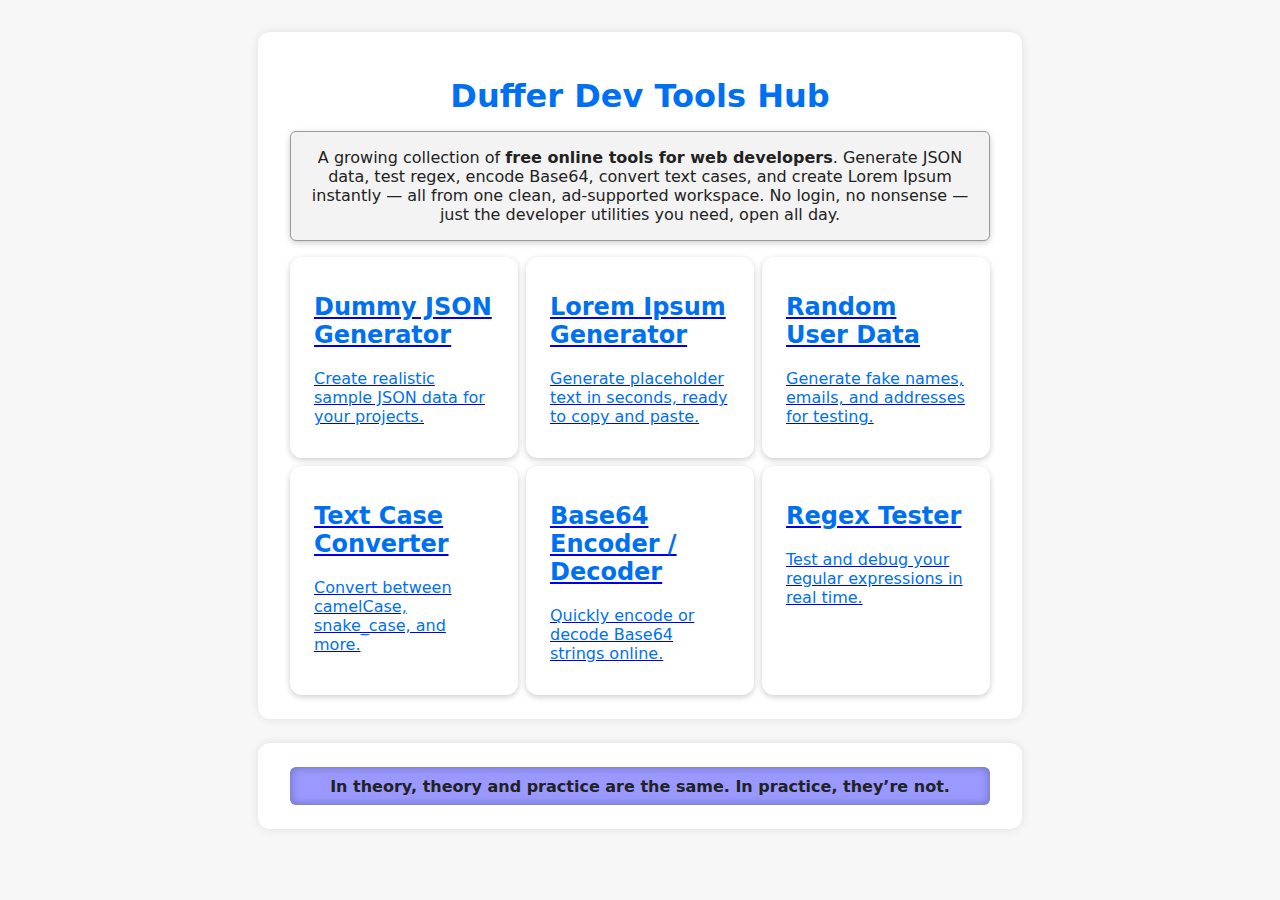
<file: index.html>
<!DOCTYPE html>
<html lang="en">

<head>
  <script async src="https://pagead2.googlesyndication.com/pagead/js/adsbygoogle.js?client=ca-pub-6134554981366683"
    crossorigin="anonymous"></script>
  <meta charset="UTF-8" />
  <meta name="viewport" content="width=device-width, initial-scale=1.0" />
  <meta name="description"
    content="Free online tools for web developers: JSON generator, Lorem Ipsum, regex tester, text case converter, Base64 encoder, and fake user data generator." />
  <title>Free Online Tools for Web Developers – JSON, Lorem Ipsum, Regex & More</title>

  <link rel="stylesheet" href="/assets/css/devtools.css">
</head>

<body class="homepage">
  <main class="container">

    <section class="">
      <!-- Header -->
      <h1 class="">Duffer Dev Tools Hub</h1>
      <!-- Intro paragraph -->

      <script async src="https://pagead2.googlesyndication.com/pagead/js/adsbygoogle.js?client=ca-pub-6134554981366683"
        crossorigin="anonymous"></script>
      <!-- Under-title -->
      <ins class="adsbygoogle" style="display:block" data-ad-client="ca-pub-6134554981366683" data-ad-slot="7970814383"
        data-ad-format="auto" data-full-width-responsive="true"></ins>
      <script>
        (adsbygoogle = window.adsbygoogle || []).push({});
      </script>

      <p class="intro-text">
        A growing collection of <strong>free online tools for web developers</strong>.
        Generate JSON data, test regex, encode Base64, convert text cases, and create Lorem Ipsum instantly —
        all from one clean, ad-supported workspace.
        No login, no nonsense — just the developer utilities you need, open all day.
      </p>
    </section>

    <!-- Grid of tools -->
    <main class="grid">
      <!-- Tool 1 -->
      <a href="./apps/json-generator.html" class="card">
        <h2 class="link-heading">Dummy JSON Generator</h2>
        <p class="link-text">Create realistic sample JSON data for your projects.</p>
      </a>

      <!-- Tool 2 -->
      <a href="./apps/lorem-ipsum.html" class="card">
        <h2 class="link-heading">Lorem Ipsum Generator</h2>
        <p class="link-text">Generate placeholder text in seconds, ready to copy and paste.</p>
      </a>

      <!-- Tool 3 -->
      <a href="./apps/random-user.html" class="card">
        <h2 class="link-heading">Random User Data</h2>
        <p class="link-text">Generate fake names, emails, and addresses for testing.</p>
      </a>

      <!-- Tool 4 -->
      <a href="./apps/text-case-converter.html" class="card">
        <h2 class="link-heading">Text Case Converter</h2>
        <p class="link-text">Convert between camelCase, snake_case, and more.</p>
      </a>

      <!-- Tool 5 -->
      <a href="./apps/base64.html" class="card">
        <h2 class="link-heading">Base64 Encoder / Decoder</h2>
        <p class="link-text">Quickly encode or decode Base64 strings online.</p>
      </a>

      <!-- Tool 6 -->
      <a href="./apps/regex-tester.html" class="card">
        <h2 class="link-heading">Regex Tester</h2>
        <p class="link-text">Test and debug your regular expressions in real time.</p>
      </a>
    </main>
  </main>

  <script async src="https://pagead2.googlesyndication.com/pagead/js/adsbygoogle.js?client=ca-pub-6134554981366683"
    crossorigin="anonymous"></script>
  <!-- over-wisdom -->
  <ins class="adsbygoogle" style="display:block" data-ad-client="ca-pub-6134554981366683" data-ad-slot="5344651048"
    data-ad-format="auto" data-full-width-responsive="true"></ins>
  <script>
    (adsbygoogle = window.adsbygoogle || []).push({});
  </script>

  <div id="wisdomDisplay" class="wisdom-box container"></div>
  <script src="/wisdoms/wisdom.js"></script>

</body>

</html>
</file>
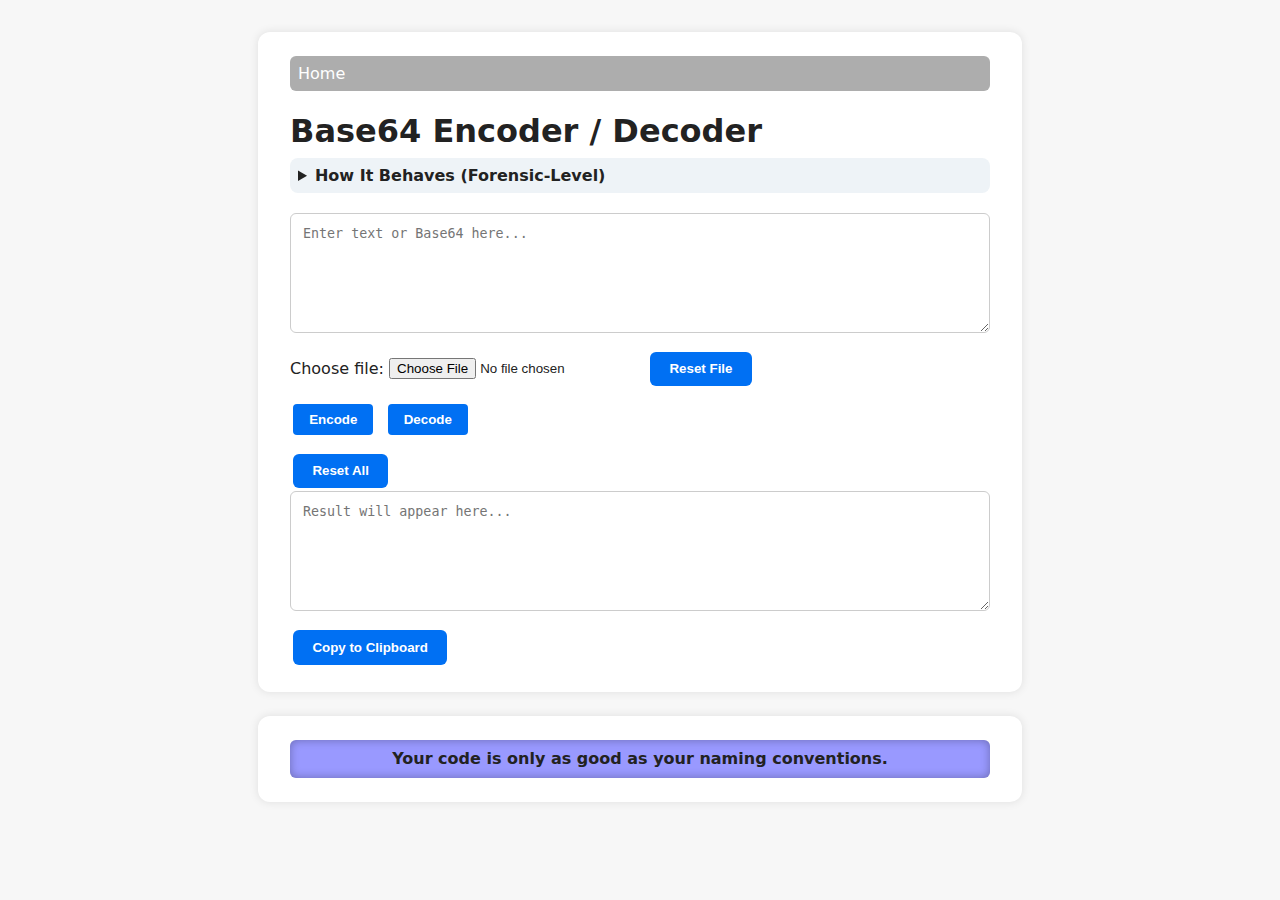
<file: apps/base64.html>
<!DOCTYPE html>
<html lang="en">

<head>
  <script async src="https://pagead2.googlesyndication.com/pagead/js/adsbygoogle.js?client=ca-pub-6134554981366683"
    crossorigin="anonymous"></script>
  <meta charset="UTF-8">
  <meta name="viewport" content="width=device-width, initial-scale=1.0">
  <title>Base64 Encoder/Decoder</title>
  <link rel="stylesheet" href="/assets/css/devtools.css">
</head>

<body>
  <div class="container">
    <a href="/" class="homelink">Home</a>
    <h1>Base64 Encoder / Decoder</h1>

    <script async src="https://pagead2.googlesyndication.com/pagead/js/adsbygoogle.js?client=ca-pub-6134554981366683"
      crossorigin="anonymous"></script>
    <!-- Under-title -->
    <ins class="adsbygoogle" style="display:block" data-ad-client="ca-pub-6134554981366683" data-ad-slot="7970814383"
      data-ad-format="auto" data-full-width-responsive="true"></ins>
    <script>
      (adsbygoogle = window.adsbygoogle || []).push({});
    </script>

    <details class="info-box">
      <summary><strong>How It Behaves (Forensic-Level)</strong></summary>
      <div class="info-content">
        <p><strong>Encoding:</strong> When you encode text or upload a file, this app converts its bytes into Base64
          using <code>btoa()</code>. Files are read as binary (ArrayBuffer) and safely converted to Base64 chunks.</p>
        <p><strong>Decoding:</strong> When you decode, it first checks if your Base64 string represents binary or UTF-8
          text.
          - If it looks like printable UTF-8, it’s returned as plain text.
          - Otherwise, it’s treated as binary, and you can download it as a file.
          Invalid Base64 strings are caught with error messages.</p>
        <p><strong>Safety limits:</strong> Files are capped at ~1 MB. This keeps browser memory safe and prevents
          slowdowns.
          You can paste larger Base64 strings, but decoding binary beyond ~1 MB may fail in some browsers.</p>
      </div>
    </details>

    <div class="input-section">
      <textarea id="input" placeholder="Enter text or Base64 here..."></textarea>
    </div>
    <div class="file-section">
      <label for="fileInput">Choose file:</label>
      <input type="file" id="fileInput" />
      <button id="resetFile" type="button">Reset File</button>
      <div id="fileInfo" style="font-size:0.9em; color:#555; margin-top:4px;"></div>
    </div>

    <div class="controls">
      <button id="encode">Encode</button>
      <button id="decode">Decode</button>
    </div>

    <div class="reset-row">
      <button id="resetAll">Reset All</button>
    </div>


    <div class="output-section">
      <textarea id="output" placeholder="Result will appear here..." readonly></textarea>
      <div class="buttons">
        <button id="copyOutput">Copy to Clipboard</button>
        <!-- <button id="downloadOutput" style="display:block;">Download File</button> -->
        <a href id="downloadOutput" style="display:none;">Download File</a>
      </div>
    </div>
  </div>

  <script async src="https://pagead2.googlesyndication.com/pagead/js/adsbygoogle.js?client=ca-pub-6134554981366683"
    crossorigin="anonymous"></script>
  <!-- over-wisdom -->
  <ins class="adsbygoogle" style="display:block" data-ad-client="ca-pub-6134554981366683" data-ad-slot="5344651048"
    data-ad-format="auto" data-full-width-responsive="true"></ins>
  <script>
    (adsbygoogle = window.adsbygoogle || []).push({});
  </script>

  <div id="wisdomDisplay" class="wisdom-box container"></div>
  <script src="/wisdoms/wisdom.js"></script>

  <script src="/assets/js/base64.js"></script>
</body>

</html>
</file>
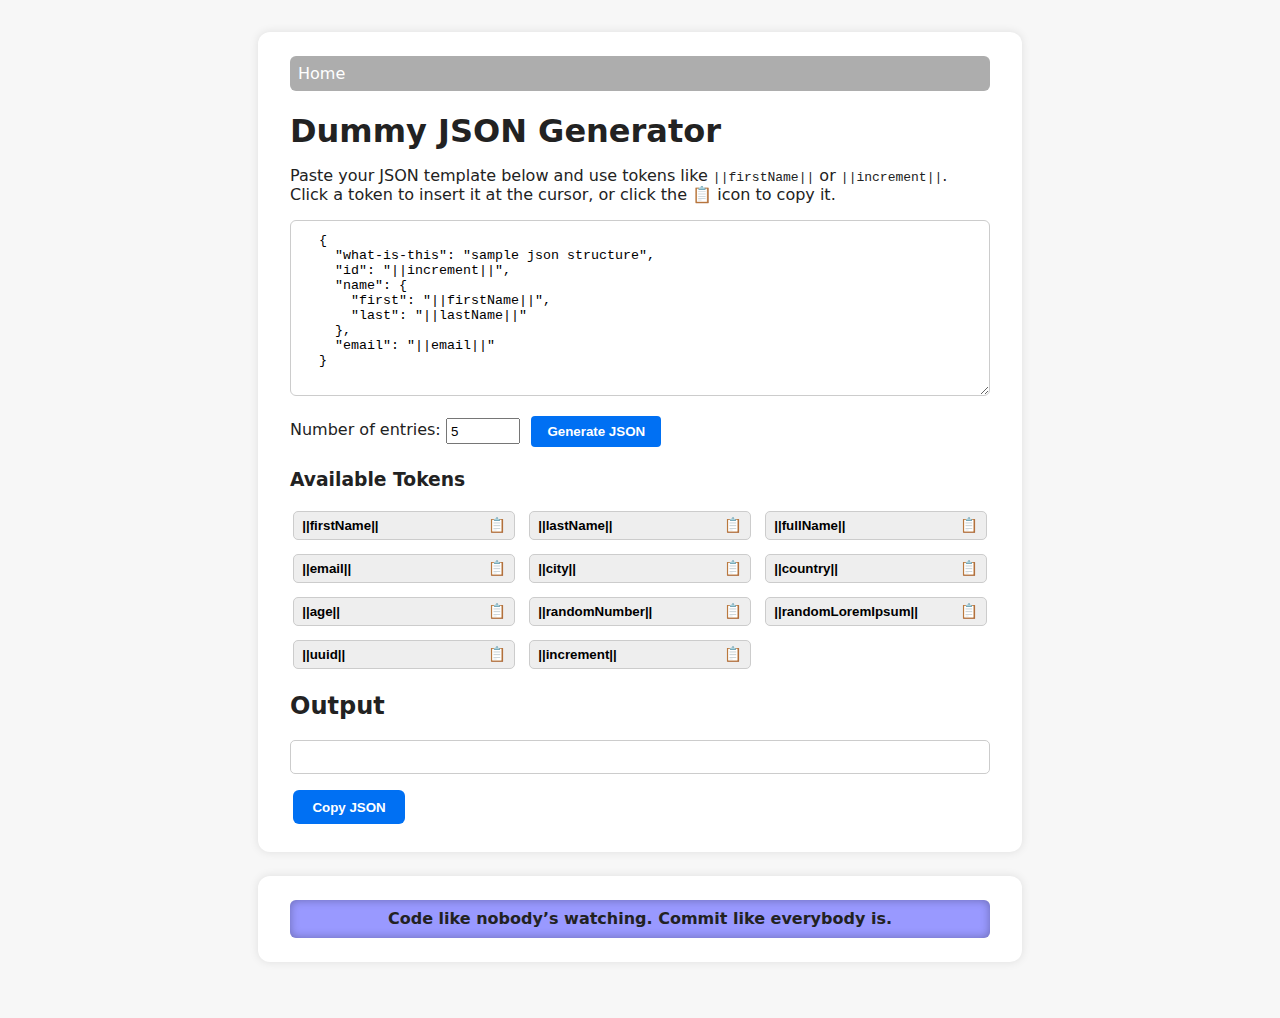
<file: apps/json-generator.html>
<!DOCTYPE html>
<html lang="en">

<head>
  <script async src="https://pagead2.googlesyndication.com/pagead/js/adsbygoogle.js?client=ca-pub-6134554981366683"
    crossorigin="anonymous"></script>
  <meta charset="UTF-8">
  <meta name="viewport" content="width=device-width, initial-scale=1.0">
  <title>Dummy JSON Generator</title>
  <meta name="description"
    content="Generate dummy JSON for testing APIs or front-end development. Use templates and tokens to create realistic data.">

  <link rel="stylesheet" href="/assets/css/devtools.css">
</head>

<body>
  <main class="container">
    <a href="/" class="homelink">Home</a>
    <h1>Dummy JSON Generator</h1>

    <script async src="https://pagead2.googlesyndication.com/pagead/js/adsbygoogle.js?client=ca-pub-6134554981366683"
      crossorigin="anonymous"></script>
    <!-- Under-title -->
    <ins class="adsbygoogle" style="display:block" data-ad-client="ca-pub-6134554981366683" data-ad-slot="7970814383"
      data-ad-format="auto" data-full-width-responsive="true"></ins>
    <script>
      (adsbygoogle = window.adsbygoogle || []).push({});
    </script>

    <p>Paste your JSON template below and use tokens like <code>||firstName||</code> or <code>||increment||</code>.
      Click a token to insert it at the cursor, or click the 📋 icon to copy it.</p>

    <textarea id="template" rows="10">
  {
    "what-is-this": "sample json structure",
    "id": "||increment||",
    "name": {
      "first": "||firstName||",
      "last": "||lastName||"
    },
    "email": "||email||"
  }</textarea>

    <div class="controls">
      <label>Number of entries:
        <input id="count" type="number" value="5" min="1" max="1000">
      </label>
      <button id="generate">Generate JSON</button>
    </div>

    <h3>Available Tokens</h3>
    <div class="tokens">
      <div class="token-grid">
        <button class="token-btn" data-token="||firstName||" title="Random first name">||firstName|| <span
            class="copy-icon">📋</span></button>
        <button class="token-btn" data-token="||lastName||" title="Random last name">||lastName|| <span
            class="copy-icon">📋</span></button>
        <button class="token-btn" data-token="||fullName||" title="Random full name">||fullName|| <span
            class="copy-icon">📋</span></button>
        <button class="token-btn" data-token="||email||" title="Random email">||email|| <span
            class="copy-icon">📋</span></button>
        <button class="token-btn" data-token="||city||" title="Random city">||city|| <span
            class="copy-icon">📋</span></button>
        <button class="token-btn" data-token="||country||" title="Random country">||country|| <span
            class="copy-icon">📋</span></button>
        <button class="token-btn" data-token="||age||" title="Random age">||age|| <span
            class="copy-icon">📋</span></button>
        <button class="token-btn" data-token="||randomNumber||" title="Random number">||randomNumber|| <span
            class="copy-icon">📋</span></button>
        <button class="token-btn" data-token="||randomLoremIpsum||" title="Random lorem ipsum">||randomLoremIpsum||
          <span class="copy-icon">📋</span></button>
        <button class="token-btn" data-token="||uuid||" title="Random UUID">||uuid|| <span
            class="copy-icon">📋</span></button>
        <button class="token-btn" data-token="||increment||" title="Incrementing number">||increment|| <span
            class="copy-icon">📋</span></button>
      </div>
    </div>

    <div class="output-header">
      <h2>Output</h2>
    </div>

    <pre id="output"></pre>
    <button id="copy-json" title="Copy generated JSON">Copy JSON</button>
  </main>

  <script async src="https://pagead2.googlesyndication.com/pagead/js/adsbygoogle.js?client=ca-pub-6134554981366683"
    crossorigin="anonymous"></script>
  <!-- over-wisdom -->
  <ins class="adsbygoogle" style="display:block" data-ad-client="ca-pub-6134554981366683" data-ad-slot="5344651048"
    data-ad-format="auto" data-full-width-responsive="true"></ins>
  <script>
    (adsbygoogle = window.adsbygoogle || []).push({});
  </script>

  <div id="wisdomDisplay" class="wisdom-box container"></div>
  <script src="/wisdoms/wisdom.js"></script>

  <script src="/assets/js/json-generator.js"></script>
</body>

</html>
</file>
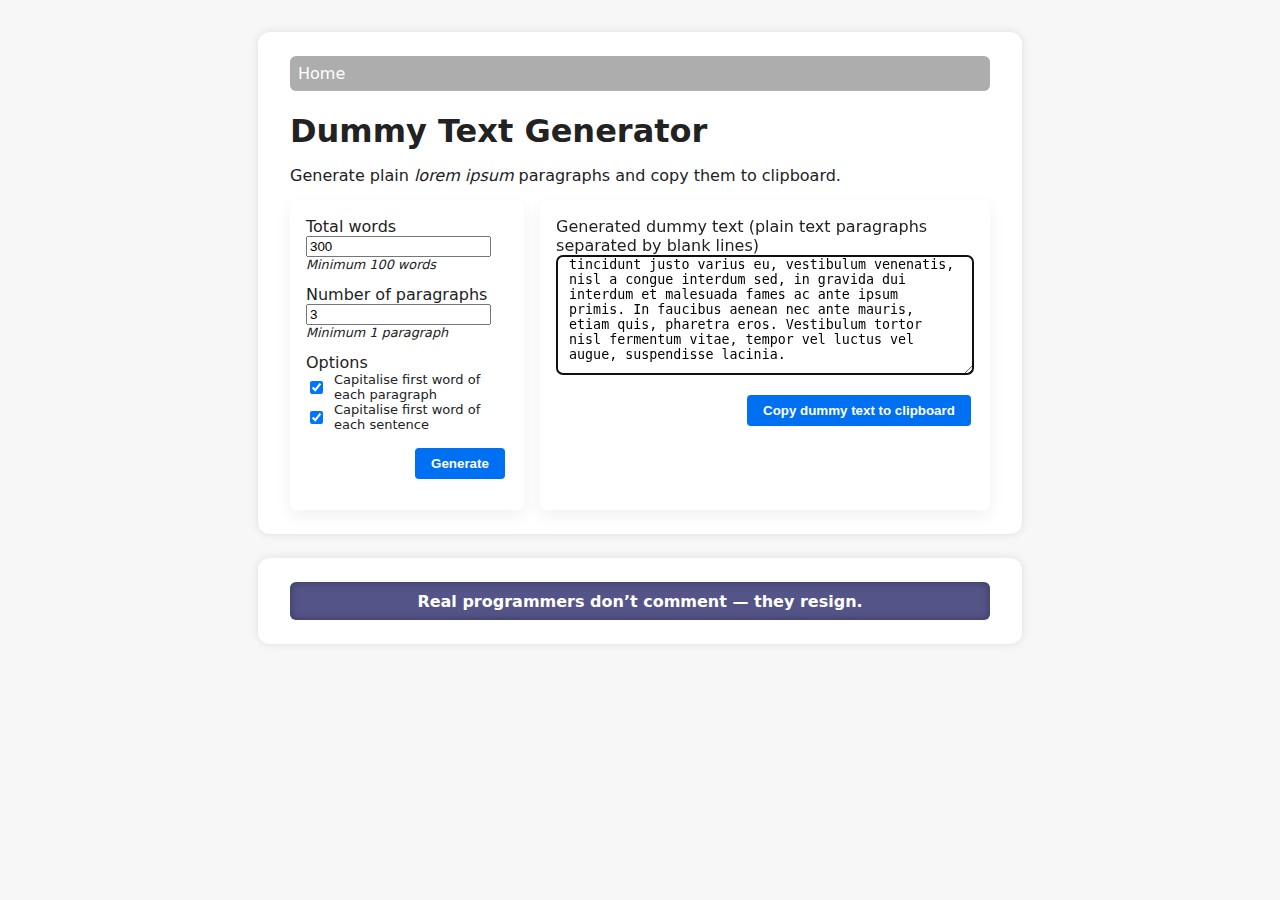
<file: apps/lorem-ipsum.html>
<!doctype html>
<html lang="en">

<head>
  <script async src="https://pagead2.googlesyndication.com/pagead/js/adsbygoogle.js?client=ca-pub-6134554981366683"
    crossorigin="anonymous"></script>
  <meta charset="utf-8" />
  <meta name="viewport" content="width=device-width,initial-scale=1" />
  <title>Dummy Text Generator</title>
  <link rel="stylesheet" href="/assets/css/devtools.css">

</head>

<body>
  <main class="container" role="main" aria-labelledby="title">
    <a href="/" class="homelink">Home</a>
    <header>
      <div>
        <h1 id="title">Dummy Text Generator</h1>

        <script async
          src="https://pagead2.googlesyndication.com/pagead/js/adsbygoogle.js?client=ca-pub-6134554981366683"
          crossorigin="anonymous"></script>
        <!-- Under-title -->
        <ins class="adsbygoogle" style="display:block" data-ad-client="ca-pub-6134554981366683"
          data-ad-slot="7970814383" data-ad-format="auto" data-full-width-responsive="true"></ins>
        <script>
          (adsbygoogle = window.adsbygoogle || []).push({});
        </script>

        <p class="lead">Generate plain <em>lorem ipsum</em> paragraphs and copy them to clipboard.</p>
      </div>
    </header>

    <section class="columns" aria-live="polite">

      <div class="column column-left">
        <div aria-label="Generator options">
          <div class="form-element-distinct">
            <label class="field" for="words">Total words</label>
            <div class="field-row">
              <input id="words" type="number" min="100" value="300" class="small" aria-describedby="wordsHelp" />
              <div class="note" id="wordsHelp">Minimum 100 words</div>
            </div>
          </div>

          <div class="form-element-distinct">
            <label class="field" for="paras">Number of paragraphs</label>
            <div class="field-row">
              <input id="paras" type="number" min="1" value="3" class="small" aria-describedby="parasHelp" />
              <div class="note" id="parasHelp">Minimum 1 paragraph</div>
            </div>
          </div>

        </div>

        <div class="form-element-distinct">
          <label class="field">Options</label>
          <div class="field-row">
            <label style="font-size:13px;color:var(--muted);display:flex;align-items:center;gap:8px">
              <input id="capitalise_paragraph" type="checkbox" checked /> Capitalise first word of each paragraph
            </label>
          </div>
          <div class="field-row">
            <label style="font-size:13px;color:var(--muted);display:flex;align-items:center;gap:8px">
              <input id="capitalise_sentence" type="checkbox" checked /> Capitalise first word of each sentence
            </label>
          </div>
        </div>
        <div class="controls" role="group" aria-label="Output controls">
          <div id="message" class="note" aria-live="polite"></div>
          <div style="flex:1"></div>
          <button id="generateBtn" class="btn btn-primary" title="Generate dummy text">Generate</button>
        </div>

        <div id="error" class="error" role="alert" hidden></div>
      </div>

      <div class="column column-right">
        <div class="output-card" aria-label="Generated output">
          <label for="output">Generated dummy text (plain text paragraphs separated by blank lines)</label>
          <textarea id="output" readonly aria-readonly="true" spellcheck="false" rows="5"></textarea>

          <div class="controls" role="group" aria-label="Output controls">
            <div id="message" class="note" aria-live="polite"></div>
            <div style="flex:1"></div>
            <button id="copyBtn" class="btn btn-ghost" title="Copy dummy text to clipboard">Copy dummy text to
              clipboard</button>
          </div>
        </div>
      </div>
    </section>
  </main>

  <script async src="https://pagead2.googlesyndication.com/pagead/js/adsbygoogle.js?client=ca-pub-6134554981366683"
    crossorigin="anonymous"></script>
  <!-- over-wisdom -->
  <ins class="adsbygoogle" style="display:block" data-ad-client="ca-pub-6134554981366683" data-ad-slot="5344651048"
    data-ad-format="auto" data-full-width-responsive="true"></ins>
  <script>
    (adsbygoogle = window.adsbygoogle || []).push({});
  </script>

  <div id="wisdomDisplay" class="wisdom-box container"></div>
  <script src="/wisdoms/wisdom.js"></script>

  <script src="/assets/js/lorem-ipsum.js"></script>
</body>

</html>
</file>
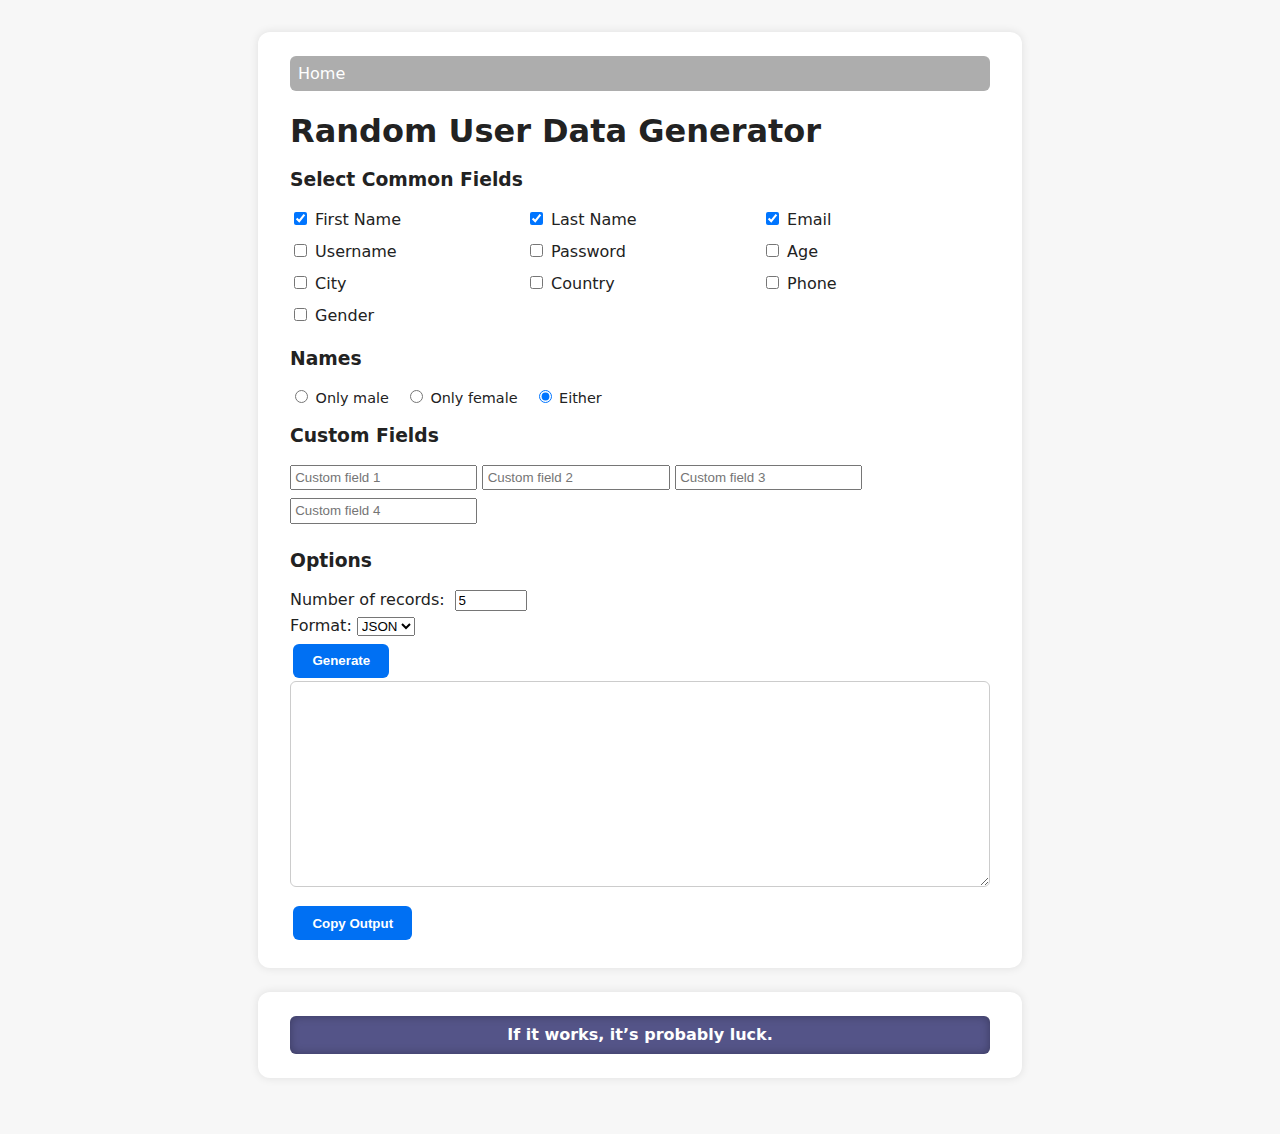
<file: apps/random-user.html>
<!DOCTYPE html>
<html lang="en">

<head>
  <script async src="https://pagead2.googlesyndication.com/pagead/js/adsbygoogle.js?client=ca-pub-6134554981366683"
    crossorigin="anonymous"></script>
  <meta charset="UTF-8">
  <title>Random User Data Generator</title>

  <link rel="stylesheet" href="/assets/css/devtools.css">
</head>

<body>
  <main class="container" role="main" aria-labelledby="title">
    <a href="/" class="homelink">Home</a>
    <h1>Random User Data Generator</h1>

    <script async src="https://pagead2.googlesyndication.com/pagead/js/adsbygoogle.js?client=ca-pub-6134554981366683"
      crossorigin="anonymous"></script>
    <!-- Under-title -->
    <ins class="adsbygoogle" style="display:block" data-ad-client="ca-pub-6134554981366683" data-ad-slot="7970814383"
      data-ad-format="auto" data-full-width-responsive="true"></ins>
    <script>
      (adsbygoogle = window.adsbygoogle || []).push({});
    </script>

    <form id="userForm">
      <h3>Select Common Fields</h3>
      <div class="controls">
        <div class="grid grid-checkboxes">
          <label><input type="checkbox" name="fields" value="firstName" checked> First Name</label>
          <label><input type="checkbox" name="fields" value="lastName" checked> Last Name</label>
          <label><input type="checkbox" name="fields" value="email" checked> Email</label>
          <label><input type="checkbox" name="fields" value="username"> Username</label>
          <label><input type="checkbox" name="fields" value="password"> Password</label>
          <label><input type="checkbox" name="fields" value="age"> Age</label>
          <label><input type="checkbox" name="fields" value="city"> City</label>
          <label><input type="checkbox" name="fields" value="country"> Country</label>
          <label><input type="checkbox" name="fields" value="phone"> Phone</label>
          <label><input type="checkbox" name="fields" value="gender"> Gender</label>
        </div>

      </div>
      <h3>Names</h3>
      <div class="gender-select">
        <label><input type="radio" name="genderOption" value="male"> Only male</label>
        <label><input type="radio" name="genderOption" value="female"> Only female</label>
        <label><input type="radio" name="genderOption" value="either" checked> Either</label>
      </div>
      <h3>Custom Fields</h3>
      <div class="controls">
        <div class="grid-fields">
          <input type="text" placeholder="Custom field 1" class="customField">
          <input type="text" placeholder="Custom field 2" class="customField">
          <input type="text" placeholder="Custom field 3" class="customField">
          <input type="text" placeholder="Custom field 4" class="customField">
        </div>
      </div>

      <h3>Options</h3>
      <div>

        <div class="misc-option">
          Number of records:
          <input type="number" id="recordCount" value="5" min="1" max="1000">
        </div>
        <div class="misc-option">
          Format:
          <select id="outputFormat">
            <option value="json">JSON</option>
            <option value="csv">CSV</option>
            <option value="tsv">TSV</option>
          </select>
        </div>

      </div>

      <button type="button" class="btn" id="generateBtn">Generate</button>
    </form>

    <div class="output-card" aria-label="Generated output">
      <textarea id="output" readonly rows="12"></textarea>
      <button id="copyBtn" class="btn">Copy Output</button>
    </div>
  </main>

  <script async src="https://pagead2.googlesyndication.com/pagead/js/adsbygoogle.js?client=ca-pub-6134554981366683"
    crossorigin="anonymous"></script>
  <!-- over-wisdom -->
  <ins class="adsbygoogle" style="display:block" data-ad-client="ca-pub-6134554981366683" data-ad-slot="5344651048"
    data-ad-format="auto" data-full-width-responsive="true"></ins>
  <script>
    (adsbygoogle = window.adsbygoogle || []).push({});
  </script>

  <div id="wisdomDisplay" class="wisdom-box container"></div>
  <script src="/wisdoms/wisdom.js"></script>

  <script src="/assets/js/random-user.js"></script>
</body>

</html>
</file>
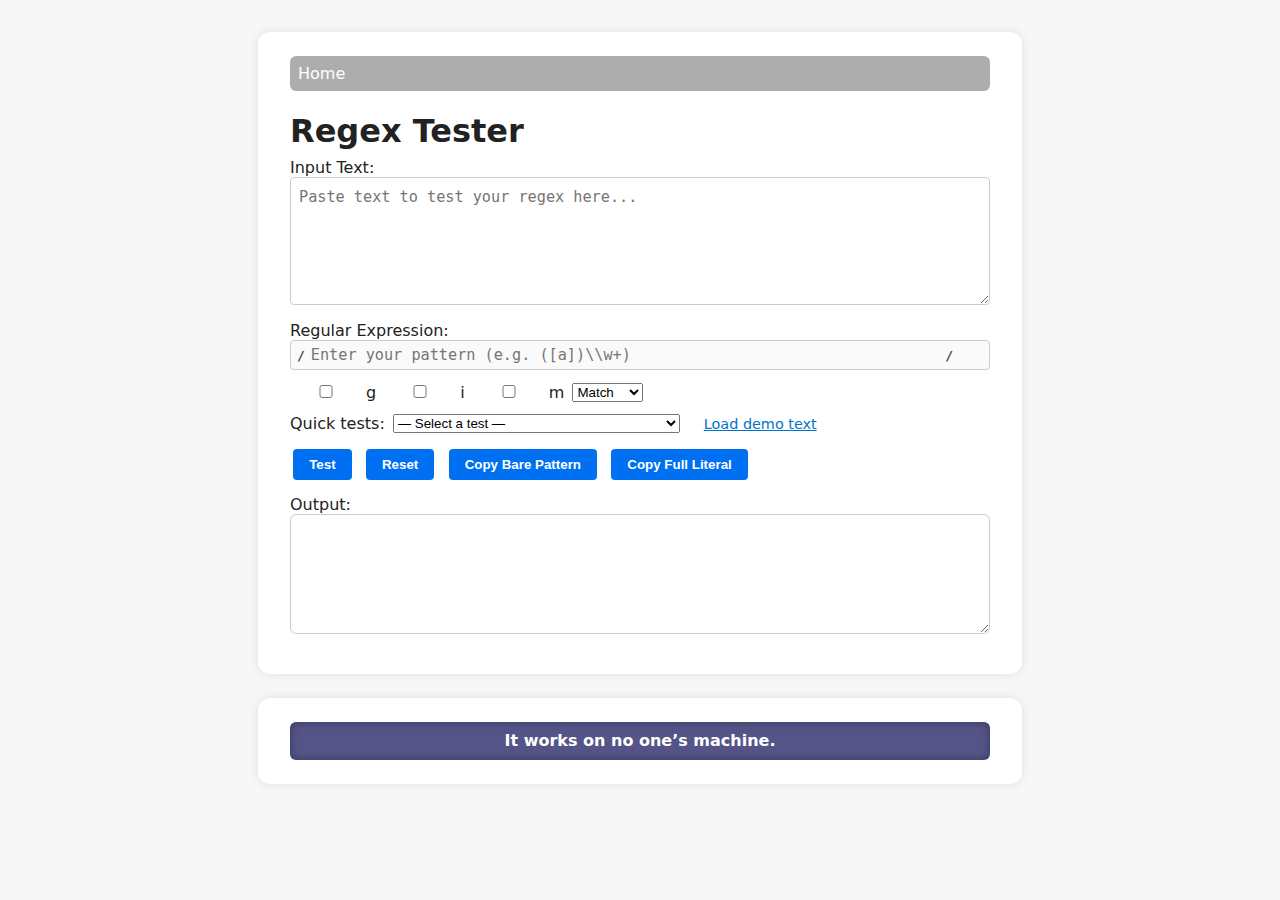
<file: apps/regex-tester.html>
<!DOCTYPE html>
<html lang="en">

<head>
  <script async src="https://pagead2.googlesyndication.com/pagead/js/adsbygoogle.js?client=ca-pub-6134554981366683"
    crossorigin="anonymous"></script>
  <meta charset="UTF-8" />
  <meta name="viewport" content="width=device-width, initial-scale=1.0" />
  <title>Regex Tester</title>

  <link rel="stylesheet" href="/assets/css/devtools.css">
</head>

<body>
  <main class="container">
    <a href="/" class="homelink">Home</a>
    <h1>Regex Tester</h1>

    <script async src="https://pagead2.googlesyndication.com/pagead/js/adsbygoogle.js?client=ca-pub-6134554981366683"
      crossorigin="anonymous"></script>
    <!-- Under-title -->
    <ins class="adsbygoogle" style="display:block" data-ad-client="ca-pub-6134554981366683" data-ad-slot="7970814383"
      data-ad-format="auto" data-full-width-responsive="true"></ins>
    <script>
      (adsbygoogle = window.adsbygoogle || []).push({});
    </script>

    <div class="row">
      <label for="inputText">Input Text:</label>
      <div class="highlight-container">
        <div id="highlightOverlay" class="highlight-overlay"></div>
        <div id="textareaWrapper">
          <textarea id="inputText" placeholder="Paste text to test your regex here..."></textarea>
        </div>
      </div>
    </div>

    <div class="row">
      <label for="regex">Regular Expression:</label>
      <div class="regex-wrapper">
        <span class="regex-delim">/</span>
        <input type="text" id="regex" placeholder="Enter your pattern (e.g. ([a])\\w+)" />
        <span class="regex-delim">/</span>
        <div id="regexFlags" class="regex-flags"></div>
      </div>

      <div class="controls">
        <label><input type="checkbox" id="flagGlobal"> g</label>
        <label><input type="checkbox" id="flagInsensitive"> i</label>
        <label><input type="checkbox" id="flagMultiline"> m</label>
        <select id="mode">
          <option value="match">Match</option>
          <option value="replace">Replace</option>
        </select>
        <input type="text" id="replacement" placeholder="Replacement text" class="hidden" />
      </div>

      <div class="controls">
        <label for="presetTests">Quick tests:</label>
        <select id="presetTests">
          <option value="">— Select a test —</option>
          <option value="upperLetters">Match: Every uppercase letter</option>
          <option value="upperWords">Match: Words starting with uppercase</option>
          <option value="vowelWords">Match: Vowel and rest of word</option>
          <option value="replaceUpper">Replace: Uppercase with #</option>
          <option value="replaceBrackets">Replace: Capitalised words in <<>> brackets</option>
          <option value="replaceVowels">Replace: Vowel+rest with @</option>
        </select>

        <a href="#" id="loadDemoText">Load demo text</a>
      </div>


      <div class="controls">
        <button id="testRegex">Test</button>
        <button id="resetAll">Reset</button>
        <button id="copyBare">Copy Bare Pattern</button>
        <button id="copyFull">Copy Full Literal</button>
      </div>
    </div>

    <div class="row">
      <label for="output">Output:</label>
      <textarea id="output" readonly></textarea>
    </div>
  </main>

  <script async src="https://pagead2.googlesyndication.com/pagead/js/adsbygoogle.js?client=ca-pub-6134554981366683"
    crossorigin="anonymous"></script>
  <!-- over-wisdom -->
  <ins class="adsbygoogle" style="display:block" data-ad-client="ca-pub-6134554981366683" data-ad-slot="5344651048"
    data-ad-format="auto" data-full-width-responsive="true"></ins>
  <script>
    (adsbygoogle = window.adsbygoogle || []).push({});
  </script>

  <div id="wisdomDisplay" class="wisdom-box container"></div>
  <script src="/wisdoms/wisdom.js"></script>
  <script src="/assets/js/regex-tester.js"></script>
</body>

</html>
</file>
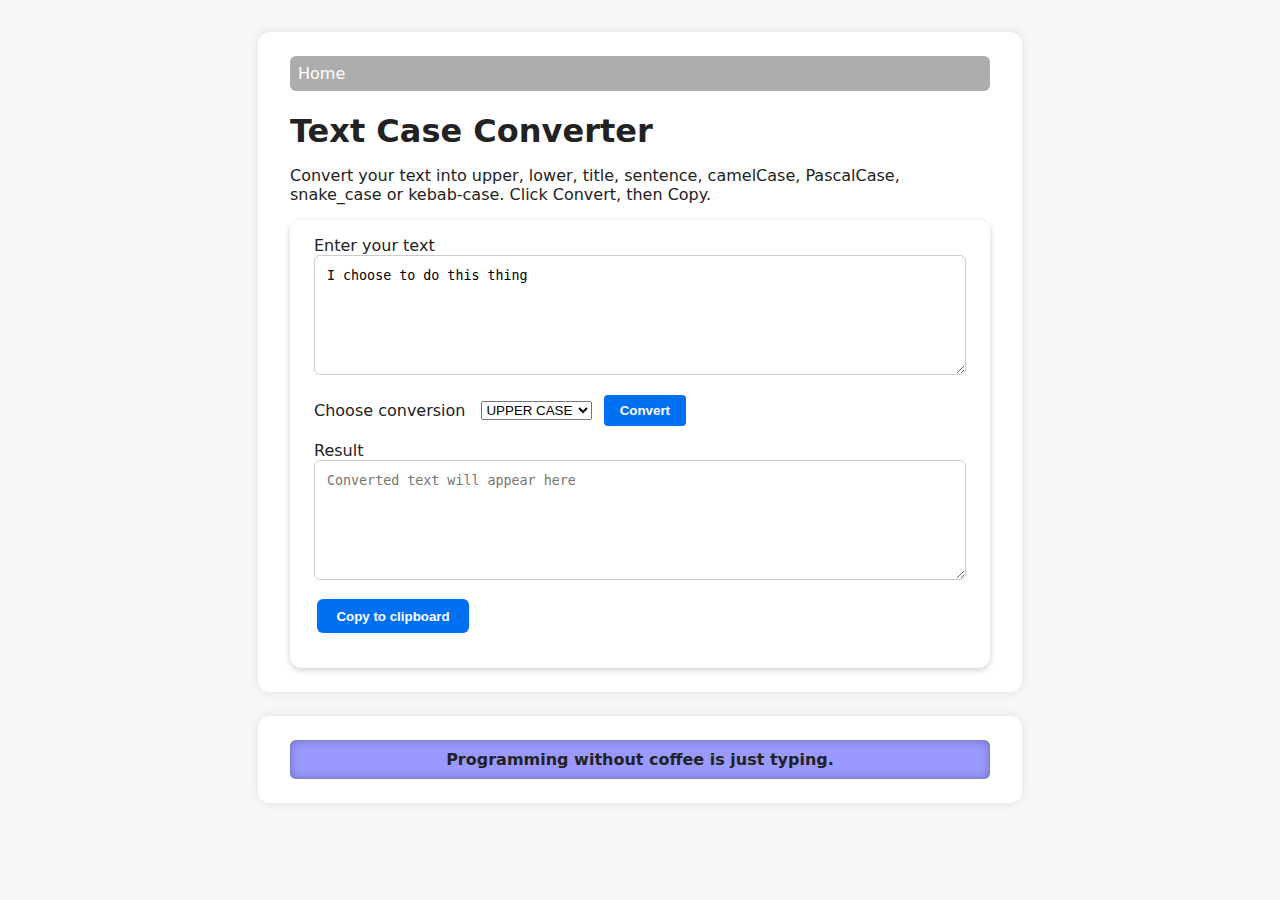
<file: apps/text-case-converter.html>
<!DOCTYPE html>
<html lang="en">

<head>
  <script async src="https://pagead2.googlesyndication.com/pagead/js/adsbygoogle.js?client=ca-pub-6134554981366683"
    crossorigin="anonymous"></script>
  <meta charset="utf-8" />
  <meta name="viewport" content="width=device-width,initial-scale=1" />
  <title>Text Case Converter</title>
  <meta name="description"
    content="Convert text into upper, lower, title, sentence, camelCase, PascalCase, snake_case and kebab-case. Copy results with one click." />

  <link rel="stylesheet" href="/assets/css/devtools.css">
</head>

<body>
  <main class="container">
    <a href="/" class="homelink">Home</a>
    <h1>Text Case Converter</h1>

    <script async src="https://pagead2.googlesyndication.com/pagead/js/adsbygoogle.js?client=ca-pub-6134554981366683"
      crossorigin="anonymous"></script>
    <!-- Under-title -->
    <ins class="adsbygoogle" style="display:block" data-ad-client="ca-pub-6134554981366683" data-ad-slot="7970814383"
      data-ad-format="auto" data-full-width-responsive="true"></ins>
    <script>
      (adsbygoogle = window.adsbygoogle || []).push({});
    </script>

    <p class="lead">Convert your text into upper, lower, title, sentence, camelCase, PascalCase, snake_case or
      kebab-case. Click Convert, then Copy.</p>

    <div class="card" role="region" aria-labelledby="tc-heading">
      <label for="inputText">Enter your text</label>
      <textarea id="inputText" placeholder="Paste or type text here…">I choose to do this thing</textarea>

      <div class="controls" style="margin-top:.75rem;">
        <label for="caseSelect" class="muted" style="margin-right:.5rem;">Choose conversion</label>
        <select id="caseSelect" aria-label="Conversion method">
          <option value="upper">UPPER CASE</option>
          <option value="lower">lower case</option>
          <option value="title">Title Case</option>
          <option value="sentence">Sentence case</option>
          <option value="camel">camelCase</option>
          <option value="pascal">PascalCase</option>
          <option value="snake">snake_case</option>
          <option value="kebab">kebab-case</option>
        </select>

        <button id="convert" aria-label="Convert text">Convert</button>
      </div>

      <div class="output-section" aria-live="polite">
        <label for="output" style="margin-top:.75rem;">Result</label>
        <textarea id="output" readonly placeholder="Converted text will appear here"></textarea>
        <button id="copyResult" class="" title="Copy result to clipboard">Copy to clipboard</button>
      </div>

      <div id="wisdom" aria-hidden="false"></div>
    </div>
  </main>

  <script async src="https://pagead2.googlesyndication.com/pagead/js/adsbygoogle.js?client=ca-pub-6134554981366683"
    crossorigin="anonymous"></script>
  <!-- over-wisdom -->
  <ins class="adsbygoogle" style="display:block" data-ad-client="ca-pub-6134554981366683" data-ad-slot="5344651048"
    data-ad-format="auto" data-full-width-responsive="true"></ins>
  <script>
    (adsbygoogle = window.adsbygoogle || []).push({});
  </script>

  <div id="wisdomDisplay" class="wisdom-box container"></div>
  <script src="/wisdoms/wisdom.js"></script>

  <script src="/assets/js/text-case-converter.js"></script>
</body>

</html>
</file>
<file: assets/css/devtools.css>
body {
  font-family: sans-serif;
  background: #f5f5f5;
  color: #333;
  margin: 0;
  padding: 0;
}
h1 { text-align: left; font-size: 2rem; margin-bottom: 0.5rem; }
p { text-align: left; margin-bottom: 1rem; }
.controls { display: flex; gap: 1rem; align-items: center; margin: 1rem 0; }
.controls input { width: 4rem; padding: 0.2rem; }
.controls button { padding: 0.5rem 1rem; cursor: pointer; background: #0070f3; color: #fff; border: none; border-radius: 4px; }
.controls button:hover { background: #005bb5; }

a.homelink {
  width: 100%;
  background-color: #adadad;
  display: inline-block;
  padding: 0.5rem;
  border-radius: 6px;
  text-decoration: none;
  color: #ffffff;
  box-sizing: border-box;
}
a.homelink:hover {
  background-color: #9a9a9a;
}

.homepage section h1 {
  color: #0070f3;
}

.homepage section h1,
.homepage section .intro-text {
  text-align: center;
}

.homepage section .intro-text {
  background-color: #f3f3f3;
  padding: 1rem;
  border-radius: 6px;
  border: 1px #9a9a9a solid;
  box-shadow: 0 2px 6px rgba(0,0,0,0.2);
}

.homepage a.card h2.link-heading,
.homepage a.card .link-text {
  color: #0070f3;
}

.grid.grid-checkboxes,
.grid.grid-fields {
  width: 100%;
}
.controls .grid-checkboxes input,
.controls .grid-fields input {
  margin-bottom: 0.5rem;
  width: auto;
}
.misc-option {
  margin-bottom: 0.3rem;
  width: 100%;
}
.misc-option input {
  margin-left: 0.3rem;
}

pre { background: #fff; border: 1px solid #ccc; border-radius: 5px; padding: 1rem; overflow-x: auto; max-height: 400px; }

.tokens { margin-top: 1rem; }
.token-grid,
.grid {
  display: grid;
  grid-template-columns: repeat(auto-fit, minmax(200px,1fr));
  gap: 0.5rem;
}
@media (min-width: 900px) {
  .grid { grid-template-columns: repeat(3, 1fr); }
}
@media (min-width: 600px) and (max-width: 899px) {
  .grid { grid-template-columns: repeat(2, 1fr); }
}
@media (max-width: 599px) {
  .grid { grid-template-columns: 1fr; }
}
.token-btn {
  padding: 0.3rem 0.5rem;
  cursor: pointer;
  border: 1px solid #ccc;
  border-radius: 5px;
  background: #eee;
  display: flex;
  justify-content: space-between;
  align-items: center;
  color: #000000;
}
.token-btn:hover { background: #ddd; }
.token-btn .copy-icon { margin-left: 0.5rem; font-size: 0.9rem; }
#wisdom { margin-top: 1rem; text-align: center; font-style: italic; color: #555; }

.stacked .field-row {
  margin-bottom: 0.8rem;
}
.note {
  font-size: 0.8rem;
  font-style: italic;
}

.card {
  background: white;
  padding: 1rem 1.5rem;
  border-radius: 12px;
  box-shadow: 0 2px 6px rgba(0,0,0,0.2);
}

textarea {
  width: 100%;
  font-family: monospace;
  padding: 0.6rem;
  border-radius: 6px;
  border: 1px solid #ccc;
  resize: vertical;
  display: block;
  box-sizing: border-box;
}

.controls-wrapper {
  background-color: #ffffff;
  padding: 1rem;
  border-radius: 6px;
  box-shadow: 0 6px 18px rgba(17,24,39,0.06);
  margin-bottom: 1rem;
}

.controls {
  display: flex;
  gap: 0.5rem;
  align-items: center;
  margin: 0.75rem 0;
}

.output-section {
  position: relative;
}

.copy-btn {
  right: 0.5rem;
  top: 0.5rem;
  font-size: 0.9rem;
  background: #f3f4f6;
  color: #111;
  border: 1px solid #ddd;
}

.copy-btn:hover {
  background: #e5e7eb;
}

.columns {
  display: flex;
  gap: 1rem;
}

.column {
  background-color: #ffffff;
  padding: 1rem;
  border-radius: 6px;
  box-shadow: 0 6px 18px rgba(17,24,39,0.06);
}

.column-left {
  width: 40%;
}

.column-left .form-element-distinct {
  margin-bottom: 0.8rem;
}

.column-right {
  min-width: 50%;
}

/* Base64 styles */

body {
  font-family: system-ui, sans-serif;
  background: #f7f7f7;
  color: #222;
  padding: 2rem;
}

.container {
  max-width: 700px;
  margin: 0 auto 1.5rem;
  background: #fff;
  padding: 1.5rem 2rem;
  border-radius: 12px;
  box-shadow: 0 0 10px rgba(0,0,0,0.1);
}

textarea {
  width: 100%;
  min-height: 120px;
  font-family: monospace;
  margin-bottom: 1rem;
  padding: 0.75rem;
  border: 1px solid #ccc;
  border-radius: 6px;
  resize: vertical;
}

button {
  padding: 0.6rem 1.2rem;
  margin: 0.2rem;
  border: none;
  border-radius: 6px;
  cursor: pointer;
  font-weight: 600;
  background: #0070f3;
  color: #fff;
}

button:hover {
  background: #005bb5;
}

.info-box {
  background: #eef3f7;
  padding: 0.5rem;
  border-radius: 8px;
  margin-bottom: 1.2rem;
}

.info-box summary {
  cursor: pointer;
}

.info-content {
  margin-top: 0.5rem;
  display: grid;
  gap: 0.3rem;
  text-align: left;
}

/** Regexp tester **/

.regex-wrapper {
  display: flex;
  align-items: center;
  gap: 4px;
  border: 1px solid #ccc;
  border-radius: 4px;
  padding: 4px 6px;
  background: #fafafa;
  font-family: monospace;
  margin-bottom: 0.75rem;
}

.regex-wrapper input {
  flex: 1;
  border: none;
  outline: none;
  background: transparent;
  font-family: monospace;
  font-size: 0.95rem;
}

.regex-delim {
  color: #444;
  font-weight: bold;
}

.regex-flags {
  min-width: 2em;
  text-align: right;
  font-weight: bold;
  color: #666;
  font-family: monospace;
}

.hidden {
  display: none;
}

.highlight-container {
  position: relative;
  width: 100%;
  font-family: monospace;
  font-size: 0.95rem;
  line-height: 1.5;
  overflow: hidden;
}

/* both textarea and overlay share exact dimensions */
.highlight-container textarea,
.highlight-container .highlight-overlay {
  box-sizing: border-box;
  width: 100%;
  min-height: 8rem;
  border: 1px solid #ccc;
  border-radius: 4px;
  padding: 0.5rem;
  font-family: inherit;
  font-size: inherit;
  line-height: inherit;
  white-space: pre-wrap;
  word-wrap: break-word;
  overflow: auto;
  margin-bottom: 0;
}

.highlight-container .highlight-overlay {
  border: 1px solid transparent;
  margin-bottom: 1rem;
}

#textareaWrapper {
  margin-bottom: 1rem;
}

/* overlay sits underneath textarea */
.highlight-overlay {
  position: absolute;
  inset: 0;
  /* top/right/bottom/left = 0 */
  color: transparent;
  background: #fff;
  /* same as textarea background */
  z-index: 0;
  pointer-events: none;
  top: 1px;
}

/* textarea sits above, fully transparent background */
.highlight-container textarea {
  position: relative;
  background: transparent;
  color: black;
  z-index: 1;
  resize: vertical;
}

/* highlight color */
mark {
  background: #ffea70;
  color: transparent;
}


#loadDemoText {
  font-size: 0.9rem;
  margin-left: 1rem;
  text-decoration: underline;
  cursor: pointer;
  color: #0074cc;
}

#loadDemoText:hover {
  color: #004d99;
}

/** Random user data **/
.gender-select {
  display: flex;
  gap: 1rem;
  margin-top: 1rem;
}
.gender-select label {
  font-size: 0.9rem;
}

/** Wisdome styling **/
.wisdom-box {
  text-align: center;
}

.wisdom-line {
  width: 100%;
  display: block;
  background-color: #adadad;
  padding: 0.6rem 0;
  border-radius: 6px;
  font-weight: bold;
  box-shadow: inset 0 0 10px rgba(0, 0, 0, 0.3);
}

.wisdom-line.wisdom {
  background-color: #9999ff;
}

.wisdom-line.unwisdom {
  background-color: #545488;
  color: #ffffff;
}
</file>
